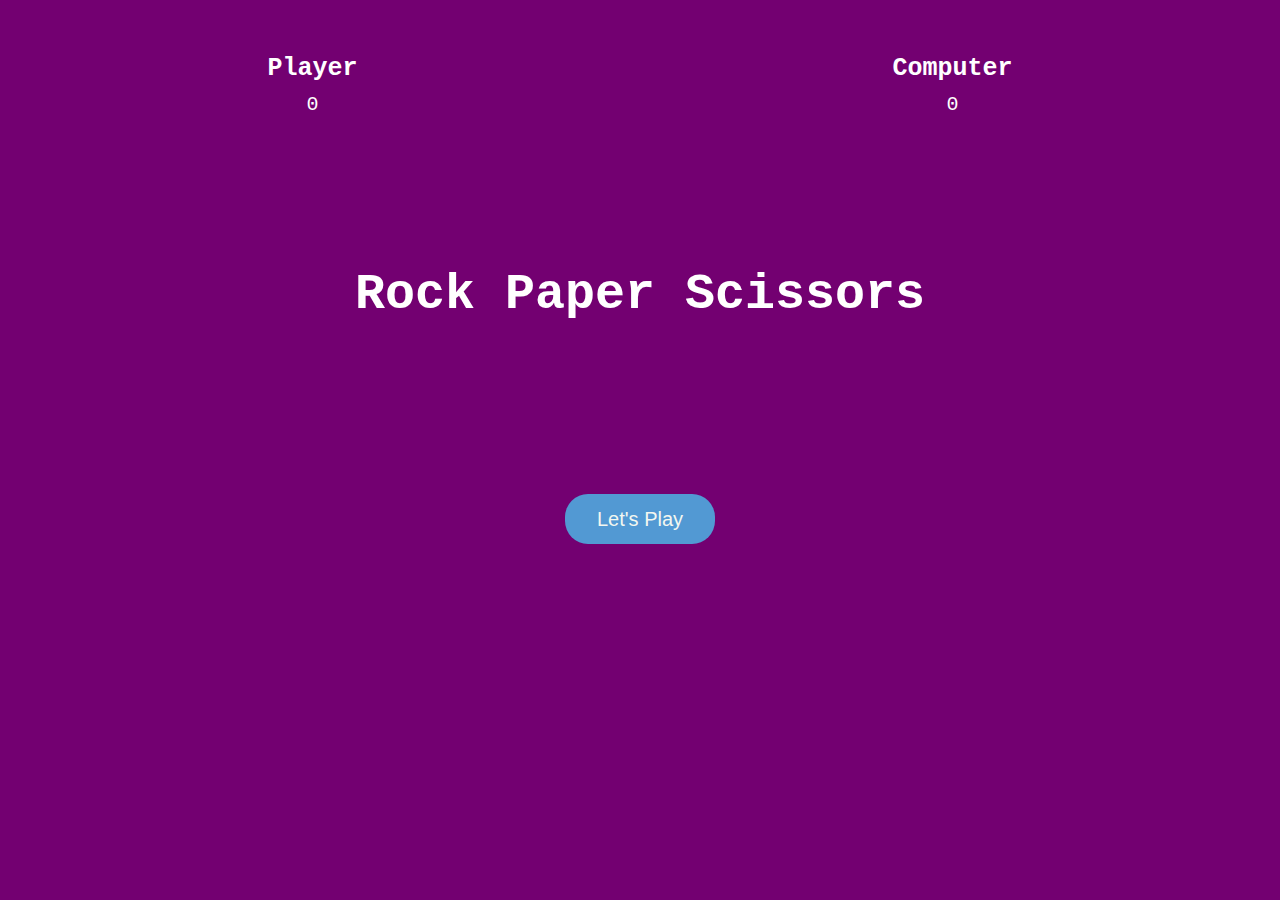
<file: Rock-Paper-Scissors/index.html>
<!DOCTYPE html>
<html lang="en">

<head>
    <meta charset="UTF-8">
    <meta name="viewport" content="width=device-width, initial-scale=1.0">
    <title>Rock Paper Scissors</title>
    <link rel="stylesheet" href="style.css">
</head>

<body>

    <section class="game">

        <div class="score">
            <div class="player-score">
                <h2>Player</h2>
                <p>0</p>
            </div>
            <div class="computer-score">
                <h2>Computer</h2>
                <p>0</p>
            </div>
        </div>

        <div class="intro">
            <h2>Rock Paper Scissors</h2>
            <button>Let's Play</button>
        </div>

        <div class="match fadeOut">
            <h2 class="winner">Choose an Option</h2>
            <div class="hands">
                <img src="./assets/rock.png" class="player-hand" alt="rock">
                <img src="./assets/rock.png" class="computer-hand" alt="rock">
            </div>


            <div class="options">
                <button class="rock">rock</button>
                <button class="paper">paper</button>
                <button class="scissors">scissors</button>
            </div>
        </div>

    </section>

    <script src="app.js"></script>
</body>

</html>
</file>
<file: Rock-Paper-Scissors/style.css>
*{
    margin: 0;
    padding: 0;
    box-sizing: border-box;
}

section{
    height: 100vh;
    background-color: #730071;
    font-family: 'Courier New', Courier, monospace;
}

.score{
    color: white;
    height: 20vh;
    display: flex;
    justify-content: space-around;
    align-items: center;
}
.score h2{
    font-size: 25px;
}
.score p{
    text-align: center;
    padding: 10px;
    font-size: 20px;
}
.intro {
    color: white;
    height: 50vh;
    display: flex;
    flex-direction: column;
    justify-content: space-around;
    align-items: center;
    transition: opacity 0.5s ease;
}
.intro h2{
    font-size: 50px;
}
.intro button, .match button{
    background: none;
    border: none;
    color: #F3F7F0;
    height: 50px;
    width: 150px;
    font-size: 20px;
    background: #5299D3;
    border-radius: 23px;
}
.match{
    position: absolute;
    top: 50%;
    left: 50%;
    transform: translate(-50%, -50%);
    transition: opacity 0.5s ease 0.5s;
}
.winner{
    color: white;
    text-align: center;
    font-size: 50px;
}
.hands, .options{
    display: flex;
    justify-content: space-around;
    align-items: center;
}
.player-hand{
    transform: rotateY(180deg)
}
div.fadeOut{
    opacity: 0;
    pointer-events: none;
}
div.fadeIn{
    opacity: 1;
    pointer-events: all;
}
@keyframes shakePlayer {
    0%{
        transform: rotateY(180deg) translateY(0px);
    }
    15%{
        transform: rotateY(180deg) translateY(-50px);
    }
    25%{
        transform: rotateY(180deg) translateY(0px);
    }
    35%{
        transform: rotateY(180deg) translateY(-50px);
    }
    45%{
        transform: rotateY(180deg) translateY(0px);
    }
    55%{
        transform: rotateY(180deg) translateY(-50px);
    }
    65%{
        transform: rotateY(180deg) translateY(0px);
    }
    75%{
        transform: rotateY(180deg) translateY(-50px);
    }
    85%{
        transform: rotateY(180deg) translateY(0px);
    }
    100%{
        transform: rotateY(180deg) translateY(-50px);
    }

}
@keyframes shakeComputer{
    0%{
        transform: translateY(0px);
    }
    15%{
        transform: translateY(-50px);
    }
    25%{
        transform: translateY(0px);
    }
    35%{
        transform: translateY(-50px);
    }
    45%{
        transform: translateY(0px);
    }
    55%{
        transform: translateY(-50px);
    }
    65%{
        transform: translateY(0px);
    }
    75%{
        transform: translateY(-50px);
    }
    85%{
        transform: translateY(0px);
    }
    100%{
        transform: translateY(-50px);
    }
}
</file>
